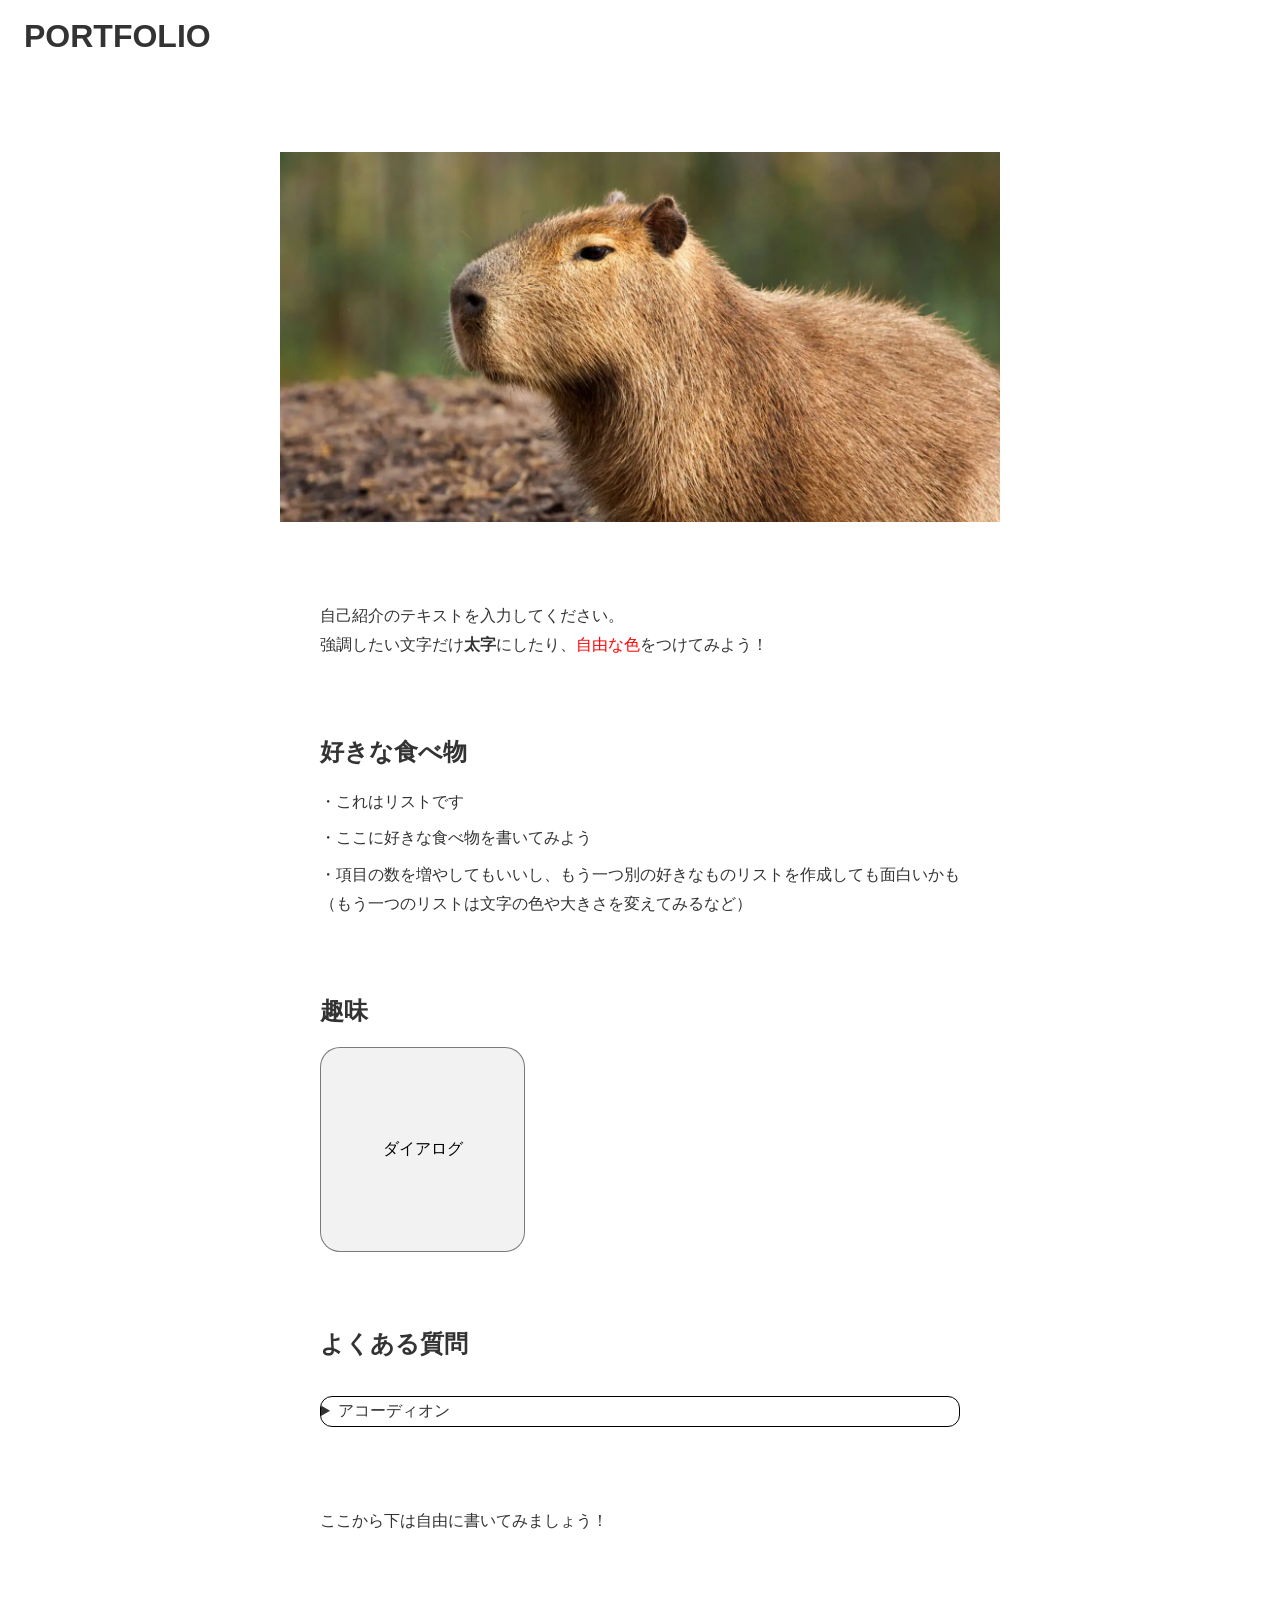
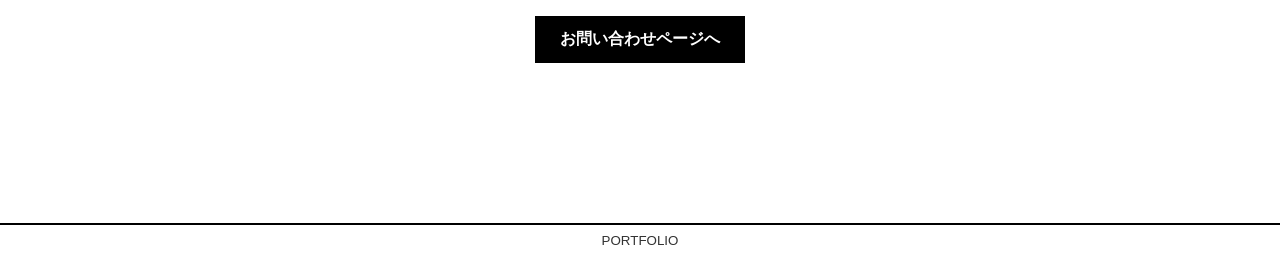
<file: public_html/index.html>
<!DOCTYPE html>
<html lang="ja">

<head>
  <meta charset="UTF-8">
  <meta name="viewport" content="width=device-width, initial-scale=1.0">
  <title>自分の名前 | 自己紹介</title>
  <link rel="stylesheet" href="./assets/css/reset.css">
  <link rel="stylesheet" href="./assets/css/index.css">
</head>

<body>

  <!-- ヘッダー -->
  <header class="header" id="header">
    <h1>PORTFOLIO</h1>
  </header>

  <main>
    <!-- mv セクション -->
    <section class="mv-section" id="mv-section">
      <figure>
        <img src="./assets/images/index/mv.png" alt="メインビジュアル" />
      </figure>
    </section>

    <!-- lead セクション -->
    <section class="lead-section" id="lead-section">
      <p>
        自己紹介のテキストを入力してください。
        <br />
        強調したい文字だけ<span class="bold">太字</span>にしたり、<span class="red">自由な色</span>をつけてみよう！
      </p>
    </section>

    <!-- food セクション -->
    <section class="food-section" id="food-section">
      <h2 class="section-ttl">好きな食べ物</h2>
      <ul class="foodList">
        <li>・これはリストです</li>
        <li>・ここに好きな食べ物を書いてみよう</li>
        <li>・項目の数を増やしてもいいし、もう一つ別の好きなものリストを作成しても面白いかも（もう一つのリストは文字の色や大きさを変えてみるなど）</li>
      </ul>
    </section>

    <!-- hobby セクション -->
    <section class="hobby-section" id="hobby-section">
      <h2 class="section-ttl">趣味</h2>
      <dialog id="dialog01" closedby="any">
        <div class="dialogContent">
          <p class="dialogContent__label">ダイアログ</p>
          <div class="dialogContent__cont">
            <div class="dialogContent__cont--inner">
              <p>前面に立ち上がるようなUIを「ダイアログ（モーダル）」といいます。</p>
              <p>ユーザーにとって不要な情報を隠すことができるので便利です。</p>
              <p>
                もう一つダイアログを増やしてみましょう。
                <br />
                ポイントは data-dialog とid の値を揃えてみることです。
              </p>
            </div>
          </div>
        </div>
      </dialog>

      <div class="hobbyList">
        <button class="showDialogTrigger" data-dialog="dialog01">ダイアログ</button>
      </div>
    </section>

    <!-- qa セクション -->
    <section class="qa-section" id="qa-section">
      <h2 class="section-ttl">よくある質問</h2>
      <div class="qaList">
        <details class="accordion">
          <summary class="accordion__trigger">
            アコーディオン
          </summary>
          <div class="accordion__target">
            <div class="accordion__target--inner">
              <p>クリックするとみょーんと伸びるUIを「アコーディオン」といいます。</p>
              <p>楽器のアコーディオンをイメージしてこのような呼び名みたいです。</p>
              <p>
                情報を隠す、整理すると言った部分ではダイアログと共通ですが、アコーディオンの方がもう少しライトです。
                <br />
                ダイアログは強制的にユーザーの手や操作を制限してしまうので、注目を集めたい場合や意味の独立性などを考慮します。
              </p>
            </div>
          </div>
        </details>
      </div>
    </section>

    <section>
      <p>
        ここから下は自由に書いてみましょう！
      </p>
    </section>

    <section class="bottom-section" id="bottom-section">
      <a href="./contact/" class="button">お問い合わせページへ</a>
    </section>
  </main>

  <!-- フッター -->
  <footer class="footer" id="footer">
    <small>PORTFOLIO</small>
  </footer>

  <script src="./assets/js/script.js"></script>
</body>

</html>
</file>
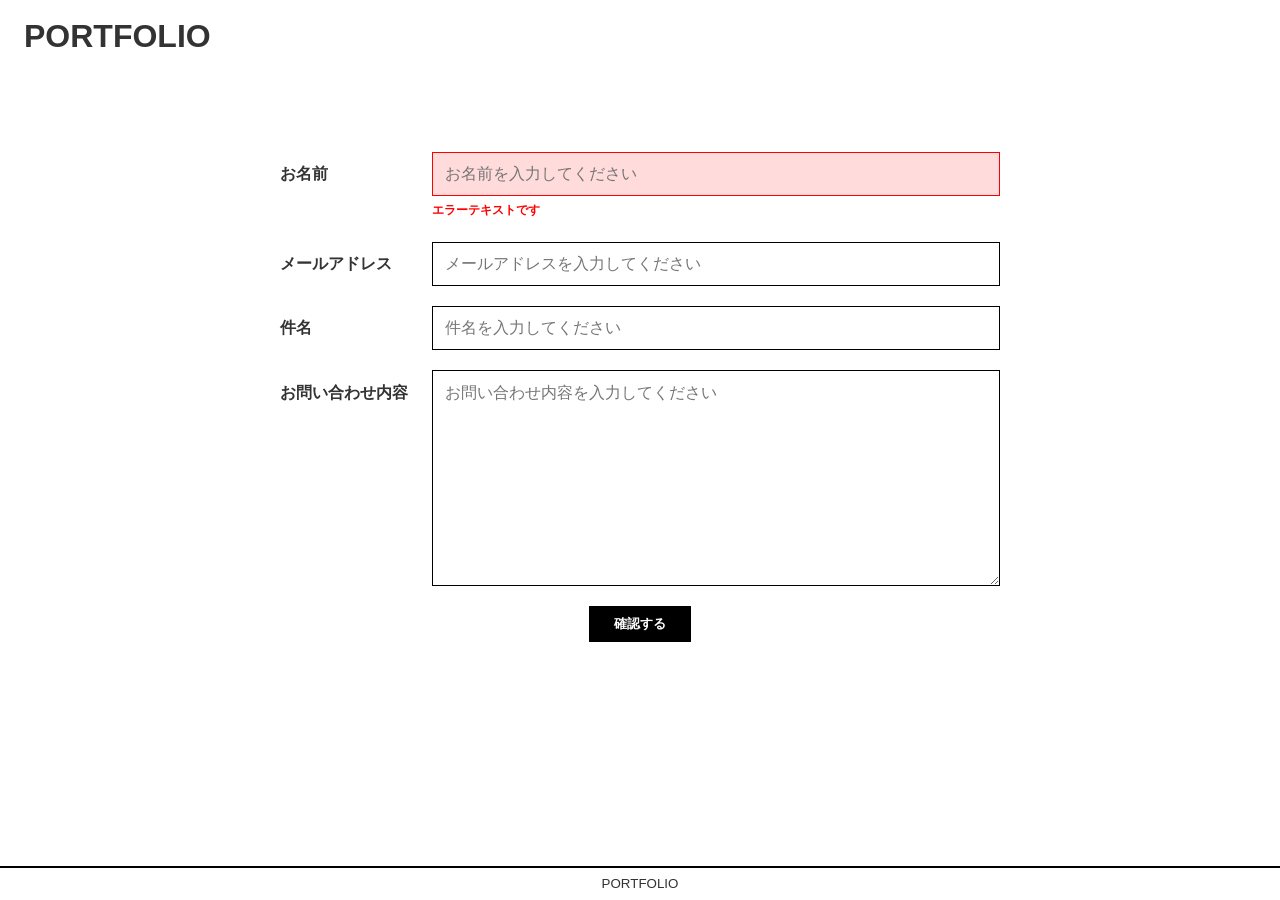
<file: public_html/contact/index.html>
<!DOCTYPE html>
<html lang="ja">

<head>
  <meta charset="UTF-8">
  <meta name="viewport" content="width=device-width, initial-scale=1.0">
  <title>お問い合わせ</title>
  <link rel="stylesheet" href="../assets/css/reset.css">
  <link rel="stylesheet" href="../assets/css/contact.css">
</head>

<body>

  <!-- ヘッダー -->
  <header class="header" id="header">
    <h1>PORTFOLIO</h1>
  </header>

  <main>
    <form method="POST" action="" class="form">
      <div class="formRow">
        <label for="name" class="formLabel">お名前</label>
        <div class="formInput">
          <input type="text" name="name" id="name" placeholder="お名前を入力してください" class="error" />
          <p class="errorTxt">エラーテキストです</p>
        </div>
      </div>
      <div class="formRow">
        <label for="email" class="formLabel">メールアドレス</label>
        <div class="formInput">
          <input type="email" name="email" id="email" placeholder="メールアドレスを入力してください" />
        </div>
      </div>
      <div class="formRow">
        <label for="subject" class="formLabel">件名</label>
        <div class="formInput">
          <input type="text" name="subject" id="subject" placeholder="件名を入力してください" />
        </div>
      </div>
      <div class="formRow">
        <label for="message" class="formLabel">お問い合わせ内容</label>
        <div class="formInput">
          <textarea name="message" id="message" cols="40" rows="10" placeholder="お問い合わせ内容を入力してください"></textarea>
        </div>
      </div>

      <button type="submit" class="button">確認する</button>
    </form>

  </main>

  <!-- フッター -->
  <footer class="footer" id="footer">
    <small>PORTFOLIO</small>
  </footer>

</body>

</html>
</file>
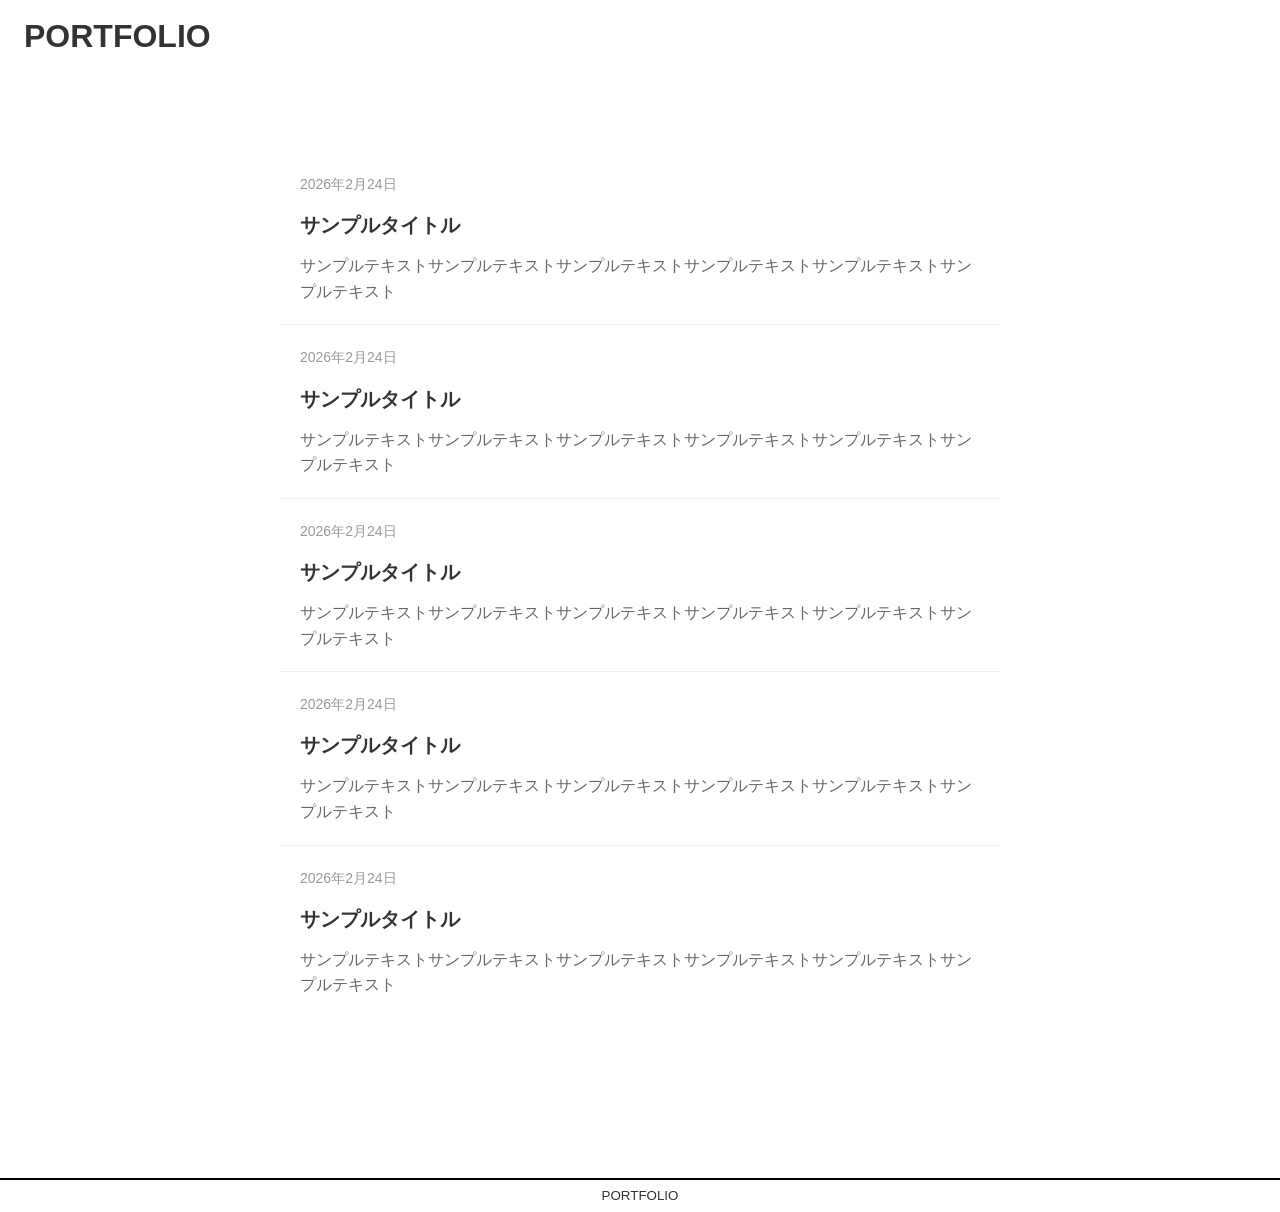
<file: public_html/news/index.html>
<!DOCTYPE html>
<html lang="ja">

<head>
  <meta charset="UTF-8">
  <meta name="viewport" content="width=device-width, initial-scale=1.0">
  <title>お知らせ一覧</title>
  <link rel="stylesheet" href="../assets/css/reset.css">
  <link rel="stylesheet" href="../assets/css/news.css">
</head>

<body>

  <!-- ヘッダー -->
  <header class="header" id="header">
    <h1>PORTFOLIO</h1>
  </header>

  <main>
    <div class="news-list">
      <!-- <div class="no-news"> -->
      <!--   現在お知らせはありません -->
      <!-- </div> -->
      <div class="news-item">
        <div class="news-date">2026年2月24日</div>
        <div class="news-title">サンプルタイトル</div>
        <div class="news-content">サンプルテキストサンプルテキストサンプルテキストサンプルテキストサンプルテキストサンプルテキスト</div>
      </div>
      <div class="news-item">
        <div class="news-date">2026年2月24日</div>
        <div class="news-title">サンプルタイトル</div>
        <div class="news-content">サンプルテキストサンプルテキストサンプルテキストサンプルテキストサンプルテキストサンプルテキスト</div>
      </div>
      <div class="news-item">
        <div class="news-date">2026年2月24日</div>
        <div class="news-title">サンプルタイトル</div>
        <div class="news-content">サンプルテキストサンプルテキストサンプルテキストサンプルテキストサンプルテキストサンプルテキスト</div>
      </div>
      <div class="news-item">
        <div class="news-date">2026年2月24日</div>
        <div class="news-title">サンプルタイトル</div>
        <div class="news-content">サンプルテキストサンプルテキストサンプルテキストサンプルテキストサンプルテキストサンプルテキスト</div>
      </div>
      <div class="news-item">
        <div class="news-date">2026年2月24日</div>
        <div class="news-title">サンプルタイトル</div>
        <div class="news-content">サンプルテキストサンプルテキストサンプルテキストサンプルテキストサンプルテキストサンプルテキスト</div>
      </div>

    </div>
  </main>

  <!-- フッター -->
  <footer class="footer" id="footer">
    <small>PORTFOLIO</small>
  </footer>

</body>

</html>
</file>
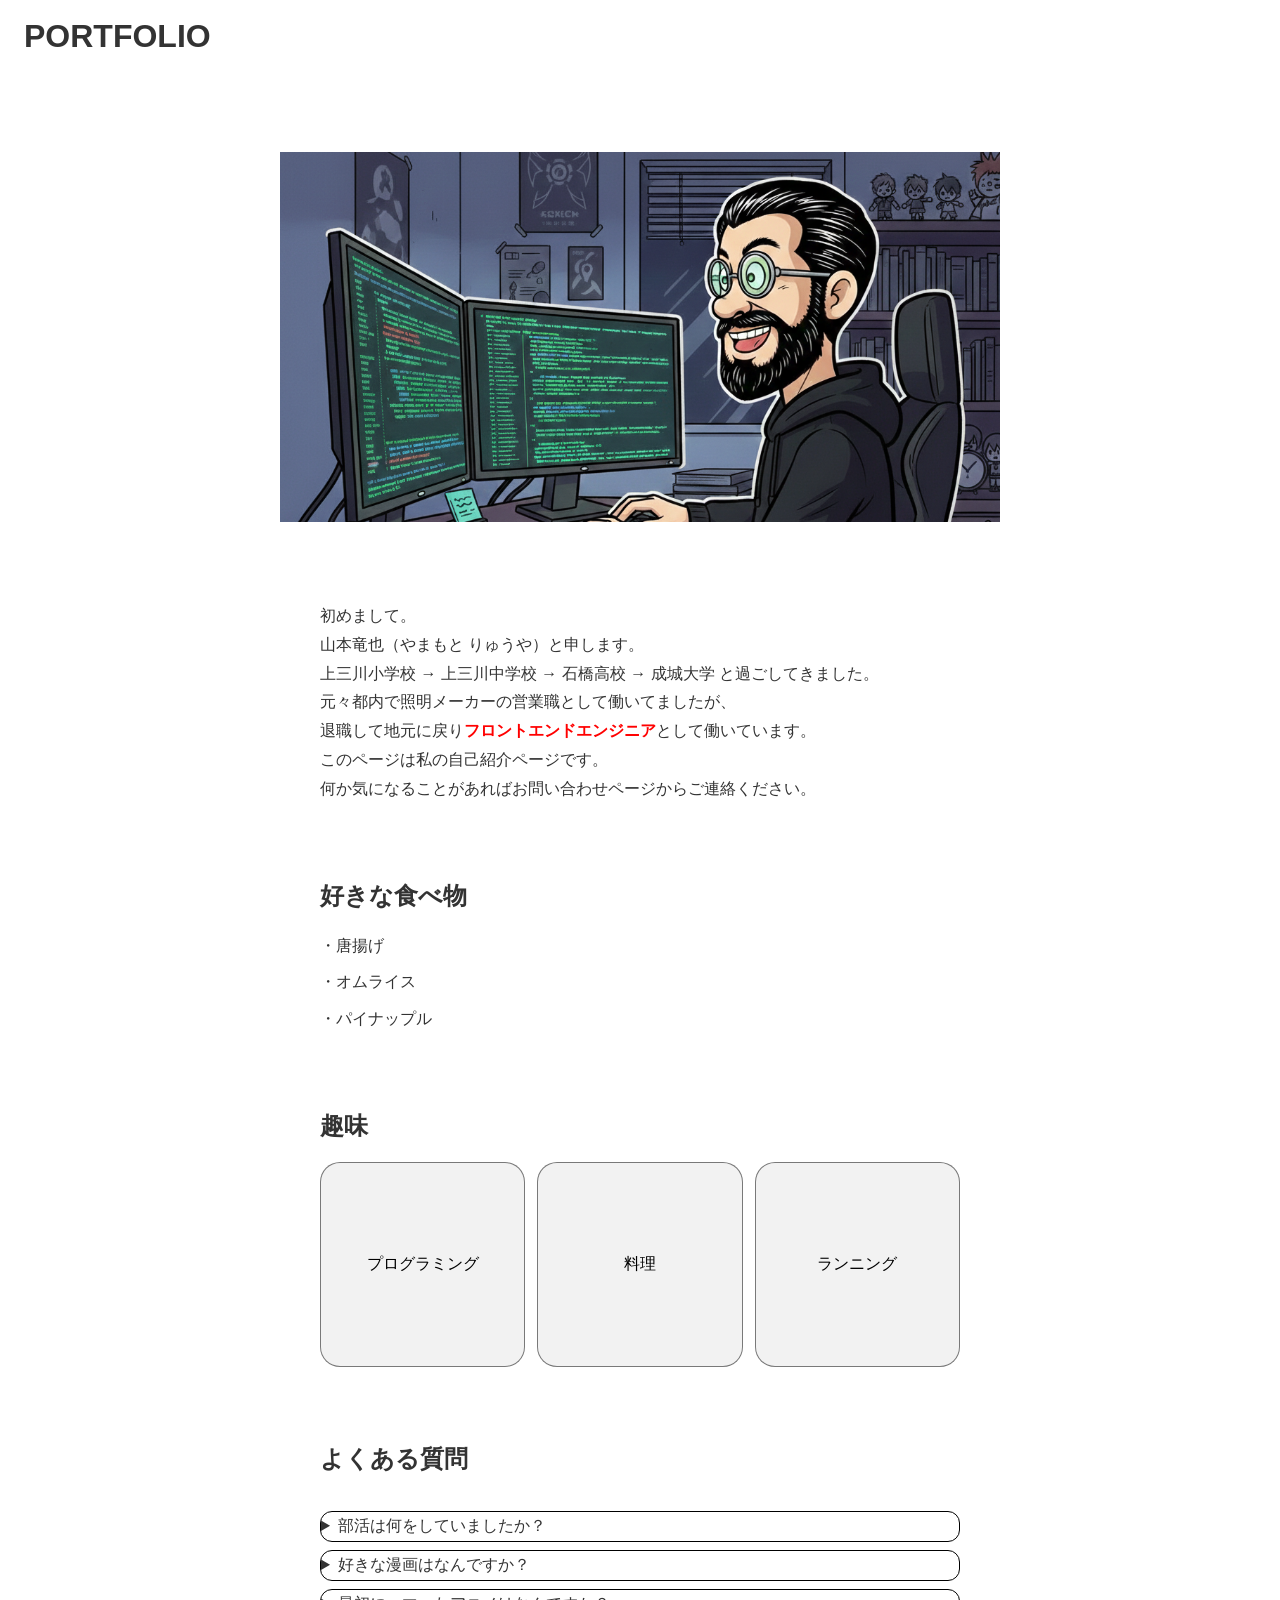
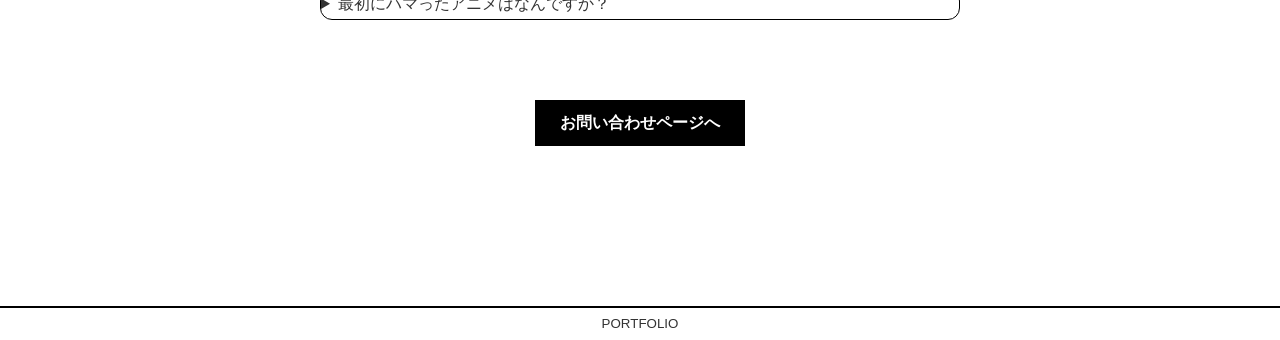
<file: public_html/sample_index.html>
<!DOCTYPE html>
<html lang="ja">

<head>
  <meta charset="UTF-8">
  <meta name="viewport" content="width=device-width, initial-scale=1.0">
  <title>山本 | 自己紹介</title>
  <link rel="stylesheet" href="./assets/css/reset.css">
  <link rel="stylesheet" href="./assets/css/sample.css">
</head>

<body>

  <!-- ヘッダー -->
  <header class="header" id="header">
    <h1>PORTFOLIO</h1>
  </header>

  <main>
    <!-- mv セクション -->
    <section class="mv-section" id="mv-section">
      <figure>
        <img src="./assets/images/sample/mv.png" alt="メインビジュアル" />
      </figure>
    </section>

    <!-- lead セクション -->
    <section class="lead-section" id="lead-section">
      <p>
        初めまして。
        <br />
        山本竜也（やまもと りゅうや）と申します。
        <br />
        上三川小学校 → 上三川中学校 → 石橋高校 → 成城大学 と過ごしてきました。
        <br />
        元々都内で照明メーカーの営業職として働いてましたが、
        <br />
        退職して地元に戻り<span class="emphasis">フロントエンドエンジニア</span>として働いています。
        <br />
        このページは私の自己紹介ページです。
        <br />
        何か気になることがあればお問い合わせページからご連絡ください。
      </p>
    </section>

    <!-- food セクション -->
    <section class="food-section" id="food-section">
      <h2 class="section-ttl">好きな食べ物</h2>
      <ul class="foodList">
        <li>・唐揚げ</li>
        <li>・オムライス</li>
        <li>・パイナップル</li>
      </ul>
    </section>

    <!-- hobby セクション -->
    <section class="hobby-section" id="hobby-section">
      <h2 class="section-ttl">趣味</h2>
      <dialog id="dialog01" closedby="any">
        <div class="dialogContent">
          <p class="dialogContent__label">プログラミング</p>
          <div class="dialogContent__cont">
            <div class="dialogContent__cont--inner">
              <p>趣味はプログラミングです。</p>
              <p>
                最近契約したAIエージェントである Claude Code を色々いじるのが楽しいです。
                <br />
                この前業務でそのエージェントを使用してみたら自分でコードは書かずに、AIへの日本語での指示のみでWebサイトを作ることが出来ました。
              </p>
              <p>
                年末年始は自分のサイトを作ってみようと思い、今人気のフレームワークの Next.js を使用して自分の自己紹介サイトを制作してみました。
                <br />
                勉強することも多くて、特に今はさらに変化の早い業界で大変なことも多いですが刺激的で楽しい業界かと思います。
              </p>
            </div>
          </div>
        </div>
      </dialog>
      <dialog id="dialog02" closedby="any">
        <div class="dialogContent">
          <p class="dialogContent__label">料理</p>
          <div class="dialogContent__cont">
            <div class="dialogContent__cont--inner">
              <p>最近また料理を始めました。</p>
              <p>一人暮らしの時は自炊はたまにしておりましたが、最近また料理をする回数が増えました。</p>
              <p>それはなぜか？<br />私が昨年、結婚をしたからです。</p>
              <p>
                自分一人だとご飯なんて正直どうでもいいのですが、一緒に食べてくれる人がいると料理をする気が起きるというものです。
              </p>
              <p>
                また、私の妻は怒ると非常に怖いです。日常の何気ない瞬間瞬間に少しずつポイントを稼いでいくことが大切です。
                <br />
                将来旦那になるかもしれない男性諸君、男が気を抜けるタイミングなどありません。妻に勝てる男性はいません。
              </p>
              <p>将来の奥さんに気持ちよく日々を過ごしていただくために、男は今から少しずつ料理や掃除、洗濯を練習していきましょう。</p>
            </div>
          </div>
        </div>
      </dialog>
      <dialog id="dialog03" closedby="any" class="running">
        <div class="dialogContent">
          <p class="dialogContent__label">ランニング≒散歩</p>
          <div class="dialogContent__cont">
            <div class="dialogContent__cont--inner">
              <p>大学まではテニス部や陸上ホッケー部などで運動を継続してきた私。</p>
              <p>2026年に入り、ランニング（すぐに疲れるのでほぼ散歩）を始めました。</p>
              <p>
                私はずっと「まだまだ若いぜ☆彡」と思っておりましたが、気づいたら今年で29歳。
                <br />
                いつの間にか忍び寄ってきていた年の波に飲み込まれ始めているようです。
              </p>
              <p>
                昨年より妻から定期的に「進撃の巨人の奇行種みたいな体型してるね」と言われているのですが、今年に入りこの言葉を発している妻の目を見ると、冗談で言っている訳ではないことがわかりました。
              </p>
              <p>
                「愛する妻の悲しむ顔はみたくない(　-`ω-)ｷﾘｯ」と思い定期的にランニングを始めてみました。
                <br />
                走って3分ほど経つと疲れるので徒歩に切り替えるのですが、「ここにこんなお店あったんだ」や「こんな植物が生えてたんだぁ」みたいな発見があってなかなか楽しいです。
              </p>
              <p>
                みなさんもいつか社会に出ていくかと思います。
                <br />
                社会に出ると先輩や年の離れたおじさんなどから、
                <br />
                「若いねぇ、30過ぎたら早いよぉ」と何度も言われることになると思います。
                <br />
                おじさんの無駄話に変わりはないですが、何人ものおじさんが同じことを言っているので多分マジです。
              </p>
              <p>そしていつか僕も同じことを言ってるんだと思います。</p>
            </div>
          </div>
        </div>
      </dialog>

      <div class="hobbyList">
        <button class="showDialogTrigger" data-dialog="dialog01">プログラミング</button>
        <button class="showDialogTrigger" data-dialog="dialog02">料理</button>
        <button class="showDialogTrigger" data-dialog="dialog03">ランニング</button>
      </div>
    </section>

    <!-- qa セクション -->
    <section class="qa-section" id="qa-section">
      <h2 class="section-ttl">よくある質問</h2>
      <div class="qaList">
        <details class="accordion">
          <summary class="accordion__trigger">
            部活は何をしていましたか？
            <span class="accordion__trigger--icon" aria-hidden="true"></span>
          </summary>
          <div class="accordion__target">
            <div class="accordion__target--inner">
              <p>テニス部でした。</p>
            </div>
          </div>
        </details>
        <details class="accordion">
          <summary class="accordion__trigger">
            好きな漫画はなんですか？
            <span class="accordion__trigger--icon" aria-hidden="true"></span>
          </summary>
          <div class="accordion__target">
            <div class="accordion__target--inner">
              <p>HUNTER×HUNTER</p>
              <p>NARUTO</p>
            </div>
          </div>
        </details>
        <details class="accordion">
          <summary class="accordion__trigger">
            最初にハマったアニメはなんですか？
            <span class="accordion__trigger--icon" aria-hidden="true"></span>
          </summary>
          <div class="accordion__target">
            <div class="accordion__target--inner">
              <p>創聖のアクエリオン</p>
            </div>
          </div>
        </details>
      </div>
    </section>

    <section class="bottom-section" id="bottom-section">
      <a href="./contact/" class="button">お問い合わせページへ</a>
    </section>
  </main>

  <!-- フッター -->
  <footer class="footer" id="footer">
    <small>PORTFOLIO</small>
  </footer>

  <script src="./assets/js/script.js"></script>
</body>

</html>
</file>
<file: public_html/assets/css/index.css>
/*=== メインコンテンツ ===*/
main {

  section:not(.mv-section) {
    margin-top: 80px;
    margin-inline: auto;
    max-width: 640px;
    width: 95%;
  }

  .section-ttl {
    font-size: 24px;
    font-weight: 700;
  }

  .mv-section {
    figure {
      aspect-ratio: 720 / 370;
      width: 100%;
      img {
        height: 100%;
        object-fit: cover;
        width: 100%;
      }
    }
  }

  .lead-section {
    p {
      .bold {
        font-weight: 700;
      }
      .red {
        color: red;
      }
    }
  }

  .food-section {
    .foodList {
      display: grid;
      gap: 8px;
      margin-top: 24px;
    }
  }

  .hobby-section {
    dialog {
      .dialogContent {
        display: grid;
        row-gap: 20px;
        .dialogContent__label {
          font-size: 1.2rem;
          font-weight: 700;
        }
        .dialogContent__cont {
          max-height: 60vh;
          overflow: auto;
          p + p {
            margin-top: 16px;
          }
        }
      }
    }

    .hobbyList {
      display: grid;
      grid-template-columns: repeat(3, 1fr);
      column-gap: 12px;
      margin-top: 24px;

      .showDialogTrigger {
        appearance: none;
        aspect-ratio: 1 / 1;
        background: rgb(0, 0, 0, 0.05);
        border: 1px solid rgb(0, 0, 0, 0.5);
        border-radius: 20px;
        cursor: pointer;
        display: grid;
        font-size: 1rem;
        font-weight: 500;
        place-items: center;
        transition: box-shadow 0.3s, background 0.3s;
        width: 100%;
        &:hover {
          background: rgb(0, 0, 0, 0.1);
          box-shadow: inset 0px 0px 10px 0px rgba(0, 0, 0, 0.3);
        }
      }
    }
  }

  .qa-section {
    .qaList {
      display: grid;
      gap: 8px;
      margin-top: 40px;
    }
  }
}
</file>
<file: public_html/assets/css/contact.css>
.form {
  display: grid;
  grid-template-columns: max-content 1fr;
  row-gap: 20px;
  .formRow {
    grid-column: 1 / -1;
    display: grid;
    align-items: baseline;
    grid-template-columns: subgrid;
    column-gap: 24px;
    width: 100%;
  }
  .formLabel {
    font-weight: 700;
  }
  .formInput {
    display: grid;
    row-gap: 4px;
    width: 100%;
    input,
    textarea {
      border: 1px solid #000;
      box-sizing: border-box;
      font-size: 16px;
      padding: 12px 12px;
      width: 100%;
      &.error {
        background: #ffdbdb;
        border-color: red;
      }
    }
    .errorTxt {
      color: red;
      font-size: 12px;
      font-weight: 700;
    }
  }

  .button {
    grid-column: 1 / -1;
    cursor: pointer;
  }
}
</file>
<file: public_html/assets/css/news.css>
h1 {
    margin: 0;
}
.news-list {
    background-color: white;
    border-radius: 8px;
    overflow: hidden;
}
.news-item {
    padding: 20px;
    border-bottom: 1px solid #eee;
}
.news-item:last-child {
    border-bottom: none;
}
.news-item:hover {
    background-color: #f9f9f9;
}
.news-date {
    color: #999;
    font-size: 14px;
    margin-bottom: 10px;
}
.news-title {
    font-size: 20px;
    font-weight: bold;
    color: #333;
    margin-bottom: 10px;
}
.news-content {
    color: #666;
    line-height: 1.6;
    white-space: pre-wrap;
}
.no-news {
    text-align: center;
    padding: 40px;
    color: #999;
}
.admin-link {
    text-align: center;
    margin-top: 30px;
}
.admin-link a {
    color: #4CAF50;
    text-decoration: none;
    font-size: 14px;
}
.admin-link a:hover {
    text-decoration: underline;
}
</file>
<file: public_html/assets/css/sample.css>
body {
  color: #333;
  display: flex;
  flex-direction: column;
  font-family: 'Helvetica Neue', Arial, 'Hiragino Kaku Gothic ProN', sans-serif;
  line-height: 1.8;
  min-height: 100vh;
}

/*=== ヘッダー ===*/
header {
  box-sizing: border-box;
  display: flex;
  align-items: center;
  justify-content: space-between;
  padding: 20px 24px;
  position: sticky;
  top: 0;
  width: 100%;
  z-index: 100;
}


/*=== メインコンテンツ ===*/
main {
  flex: 1;
  margin-inline: auto;
  max-width: 720px;
  padding-block: 80px 160px;
  width: 95%;

  section:not(.mv-section) {
    margin-top: 80px;
    margin-inline: auto;
    max-width: 640px;
    width: 95%;
  }

  .section-ttl {
    font-size: 24px;
    font-weight: 700;
  }

  .mv-section {
    figure {
      aspect-ratio: 720 / 370;
      width: 100%;
      img {
        height: 100%;
        object-fit: cover;
        width: 100%;
      }
    }
  }

  .lead-section {
    p {
      .emphasis {
        color: red;
        font-weight: 700;
      }
    }
  }

  .food-section {
    .foodList {
      display: grid;
      gap: 8px;
      margin-top: 24px;
    }
  }

  .hobby-section {
    dialog {
      .dialogContent {
        display: grid;
        row-gap: 20px;
        .dialogContent__label {
          font-size: 1.2rem;
          font-weight: 700;
        }
        .dialogContent__cont {
          max-height: 60vh;
          overflow: auto;
          p + p {
            margin-top: 16px;
          }
        }
      }

      &.running {
        .dialogContent {
          &:before {
            aspect-ratio: 450 / 302;
            background: url(../images/sample/bg-kikoshu.png) center / contain no-repeat;
            content: '';
            height: auto;
            opacity: 0.05;
            position: absolute;
            top: 0;
            right: 0;
            width: 70%;
          }
        }
      }
    }

    .hobbyList {
      display: grid;
      grid-template-columns: repeat(3, 1fr);
      column-gap: 12px;
      margin-top: 24px;

      .showDialogTrigger {
        appearance: none;
        aspect-ratio: 1 / 1;
        background: rgb(0, 0, 0, 0.05);
        border: 1px solid rgb(0, 0, 0, 0.5);
        border-radius: 20px;
        cursor: pointer;
        display: grid;
        font-size: 1rem;
        font-weight: 500;
        place-items: center;
        transition: box-shadow 0.3s, background 0.3s;
        width: 100%;
        &:hover {
          background: rgb(0, 0, 0, 0.1);
          box-shadow: inset 0px 0px 10px 0px rgba(0, 0, 0, 0.3);
        }
      }
    }
  }

  .qa-section {
    .qaList {
      display: grid;
      gap: 8px;
      margin-top: 40px;
    }
  }
}
</file>
